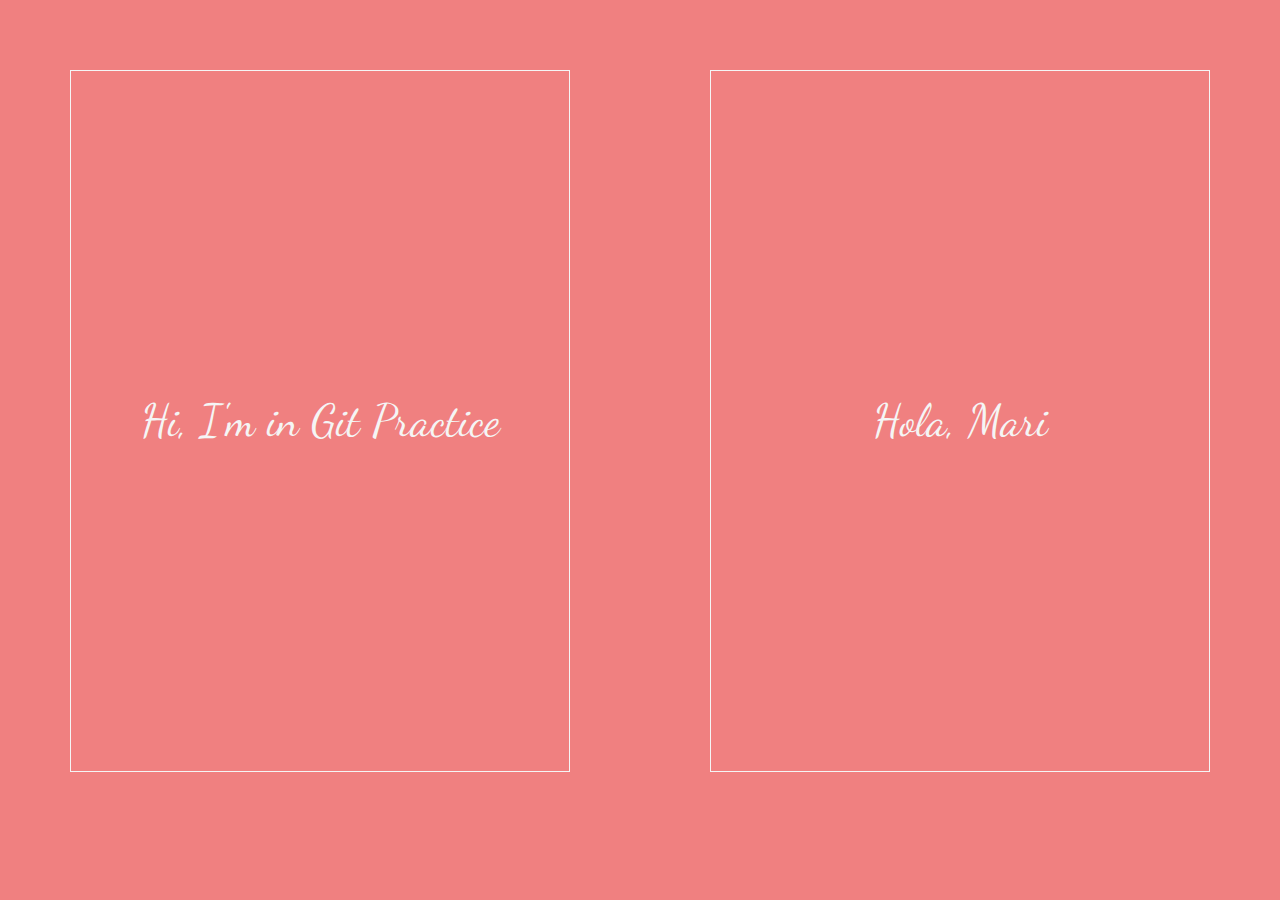
<file: index.html>
<!DOCTYPE html>
<html lang="es">

<head>
    <meta charset="UTF-8">
    <meta name="viewport" content="width=device-width, initial-scale=1.0">
    <meta http-equiv="X-UA-Compatible" content="ie=edge">
    <title>Git practice</title>
    <link rel="stylesheet" href="style-gitpractice.css">
</head>

<body>
    <div>
        Hi, I'm in Git Practice
    </div>
    <div>
        Hola, Mari
    </div>
</body>

</html>
</file>
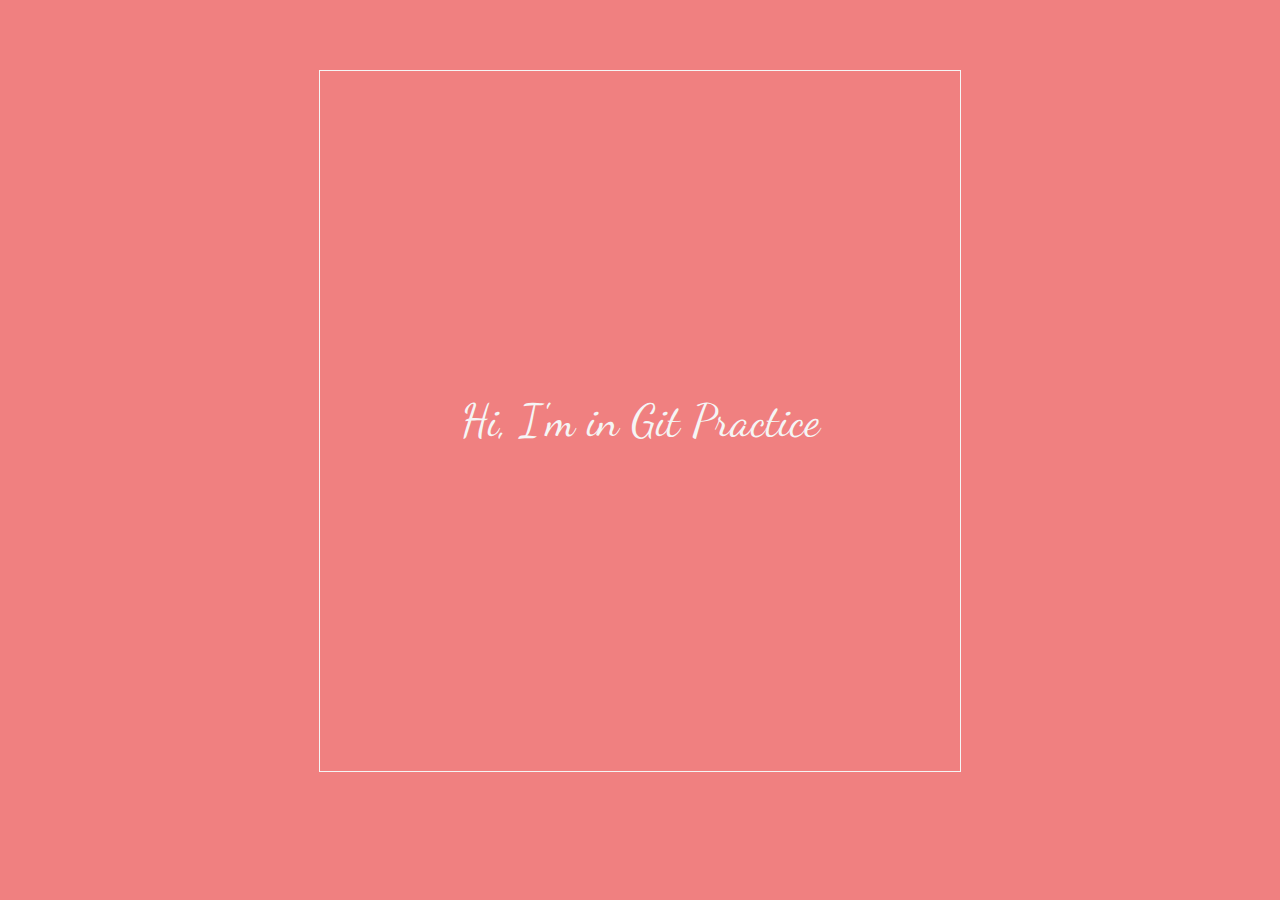
<file: git-practice.html>
<!DOCTYPE html>
<html lang="es">

<head>
    <meta charset="UTF-8">
    <meta name="viewport" content="width=device-width, initial-scale=1.0">
    <meta http-equiv="X-UA-Compatible" content="ie=edge">
    <title>Git practice</title>
    <link rel="stylesheet" href="style-gitpractice.css">
</head>

<body>
    <div>
        Hi, I'm in Git Practice
    </div>
</body>

</html>
</file>
<file: style-gitpractice.css>
@import url('https://fonts.googleapis.com/css?family=Dancing+Script&display=swap');

body {
    margin: 0;
    background-color: lightcoral;
    color: whitesmoke;
    font-family: 'Dancing Script', cursive;
    font-size: 45px;
    display: flex;
    justify-content: center;
    align-items: center;
}

div {
    margin: 70px;
    height: 700px;
    width: 50%;
    border: 1px solid whitesmoke;
    display: flex;
    justify-content: center;
    align-items: center;
    box-shadow: rgba(190, 50, 10, 0);
}
</file>
